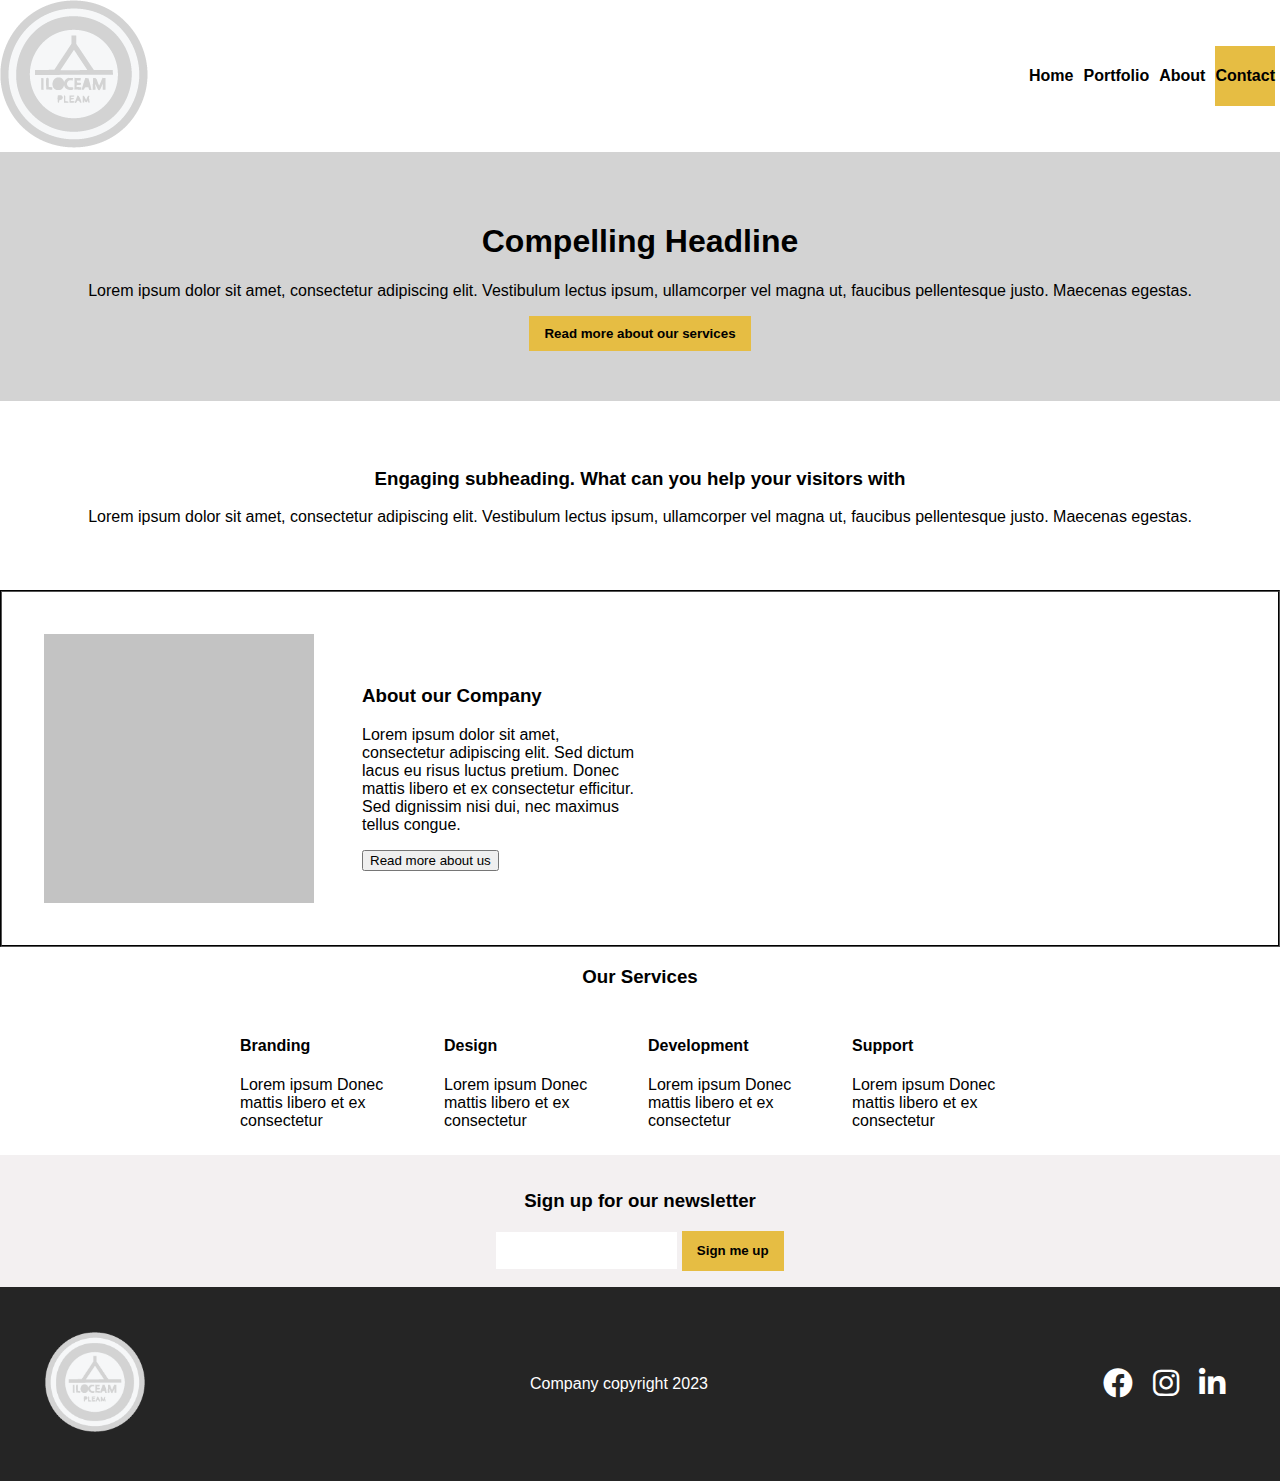
<file: index.html>
<!DOCTYPE html>
<html lang="en">

<head>
    <meta charset="UTF-8">
    <meta name="viewport" content="width=device-width, initial-scale=1.0">
    <link href="css/fonta/css/fontawesome.css" rel="stylesheet">
    <link href="css/fonta/css/brands.css" rel="stylesheet">
    <link href="css/fonta/css/solid.css" rel="stylesheet">
    <link rel="stylesheet" href="css/style.css">
    <title>Webutvikling-Eksamen</title>
</head>

<body>
    <header>
        <nav>
            <a href="index.html"><img src="img/logo1.png" alt="Logo"></a>
            <ol id="navtekst">
                <a href="index.html">
                <h4>Home</h4>
                </a>
                <a href="products.html">
                <h4>Portfolio</h4>
                </a>
                <a href="about.html">
                <h4>About</h4>
                </a>
                <a href="about.html#contact-tittel" id="contact">
                <h4>Contact</h4>
                </a>
            </ol>
        </nav>
    </header>

    <main>
        <section id="headline">
            <article id="compelling-headline">
                <h1>Compelling Headline</h1>
                <p>Lorem ipsum dolor sit amet, consectetur adipiscing elit. Vestibulum lectus ipsum, ullamcorper vel magna ut, faucibus pellentesque justo. Maecenas egestas.</p>
                <a href="#service-tittel">
                    <button id="services-knapp">Read more about our services</button>
                </a>
            </article>
        </section>
        <section id="subheading">
            <h3>Engaging subheading. What can you help your visitors with</h3>
            <p>Lorem ipsum dolor sit amet, consectetur adipiscing elit. Vestibulum lectus ipsum, ullamcorper vel magna ut, faucibus pellentesque justo. Maecenas egestas.</p>
        </section>
        <section id="company">
            <article id="our-company">
                <img src="img/company-placeholder.jpg" alt="Placeholder company" id="company-picture">
                <span id="tekstknapp">
                    <h3>About our Company</h3>
                    <p>Lorem ipsum dolor sit amet, consectetur adipiscing elit. Sed dictum lacus eu risus luctus pretium. Donec mattis libero et ex consectetur efficitur. Sed dignissim nisi dui, nec maximus tellus congue.</p>
                <a href="about.html">
                    <button>Read more about us</button>
                </a>
                </span>
            </article>
        </section>
        <h3 id="service-tittel">Our Services</h3>
        <section id="our-services">
            <span>
                <h4>Branding</h4>
                <p>Lorem ipsum Donec mattis libero et ex consectetur</p>
            </span>
            <span>
                <h4>Design</h4>
                <p>Lorem ipsum Donec mattis libero et ex consectetur</p>
            </span>
            <span>
                <h4>Development</h4>
                <p>Lorem ipsum Donec mattis libero et ex consectetur</p>
            </span>
            <span>
                <h4>Support</h4>
                <p>Lorem ipsum Donec mattis libero et ex consectetur</p>
            </span>
        </section>
        <section class="newsletter">
            <h3>Sign up for our newsletter</h3>
            <article>
                <form method="post">
                    <input type="email" name="email" placeholder="" id="email-felt">
                    <input type="submit" value="Sign me up" id="newsletter-knapp">
                </form>
            </article>
        </section>
    </main>
    <footer class="footer">
        <article>
            <a href="index.html"><img src="img/logo1.png" alt="Logo"></a>
            <a id="copyright">Company copyright 2023</a>
            <ul>
                <li><a href="https://www.facebook.com"><i class="fa-brands fa-facebook"></i></a></li>
                <li><a href="https://www.instagram.com"><i class="fa-brands fa-instagram"></i></a></li>
                <li><a href="https://www.linkedin.com/"><i class="fa-brands fa-linkedin-in"></i></a></li>
            </ul>
        </article>
    </footer>

    <script>

    </script>
</body>
</html>
</file>
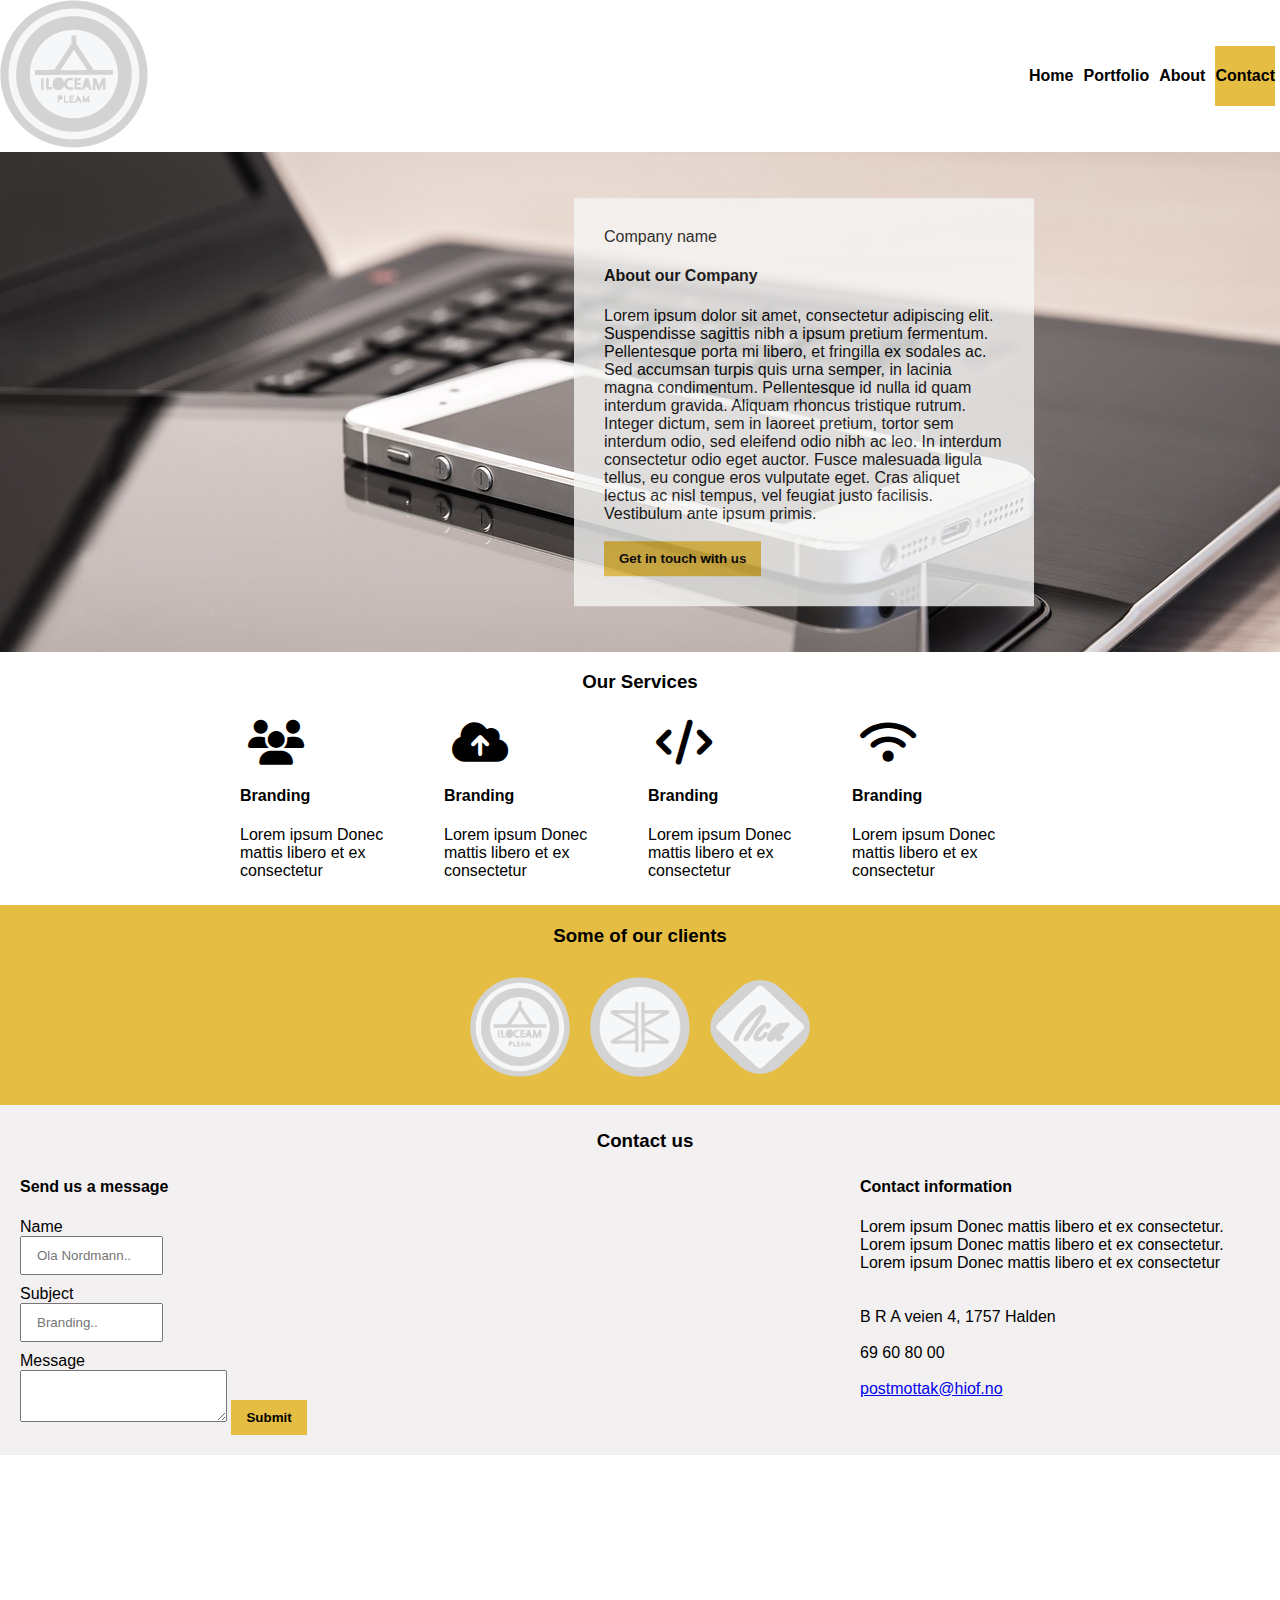
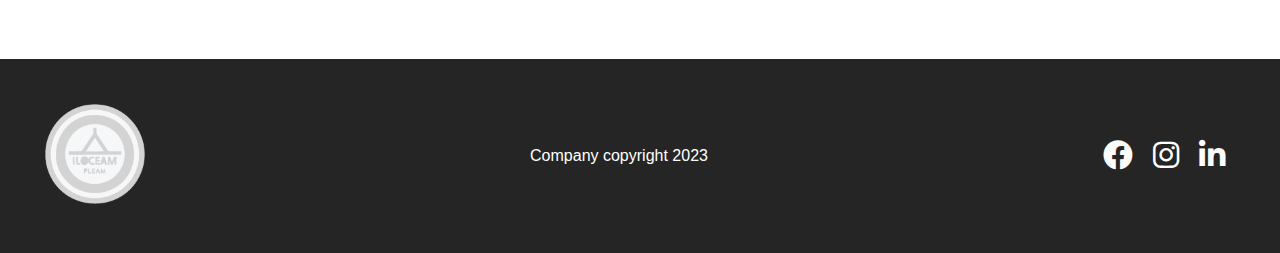
<file: about.html>
<!DOCTYPE html>
<html lang="en">

<head>
    <meta charset="UTF-8">
    <meta name="viewport" content="width=device-width, initial-scale=1.0">
    <link href="css/fonta/css/fontawesome.css" rel="stylesheet">
    <link href="css/fonta/css/brands.css" rel="stylesheet">
    <link href="css/fonta/css/solid.css" rel="stylesheet">
    <link rel="stylesheet" href="css/style.css">
    <title>Webutvikling-Eksamen</title>
</head>

<body>
    <header>
        <nav>
            <a href="index.html" id="logo"><img src="img/logo1.png" alt="Logo"></a>
            <ol id="navtekst">
                <a href="index.html">
                    <h4>Home</h4>
                </a>
                <a href="products.html">
                    <h4>Portfolio</h4>
                </a>
                <a href="about.html">
                    <h4>About</h4>
                </a>
                <a href="about.html" id="contact">
                    <h4>Contact</h4>
                </a>
            </ol>
        </nav>
    </header>

    <main>
        <section class="about">
            <article class="about-boks">
                <span>
                    <span>Company name</span>
                    <h4>About our Company</h4>
                    <span id="company-description">Lorem ipsum dolor sit amet, consectetur adipiscing elit. Suspendisse sagittis nibh a ipsum pretium fermentum. Pellentesque porta mi libero, et fringilla ex 
                        sodales ac. Sed accumsan turpis quis urna semper, in lacinia magna condimentum. Pellentesque id nulla id quam interdum gravida. Aliquam rhoncus tristique rutrum. 
                        Integer dictum, sem in laoreet pretium, tortor sem interdum odio, sed eleifend odio nibh ac leo. In interdum consectetur odio eget auctor. Fusce malesuada 
                        ligula tellus, eu congue eros vulputate eget. Cras aliquet lectus ac nisl tempus, vel feugiat justo facilisis. Vestibulum ante ipsum primis.</span>
                    <br><a href="#contact-tittel">
                        <button id="services-knapp">Get in touch with us</button>
                    </a></br>
                </span>
            </article>
        </section>
        <h3 id="about-service-tittel">Our Services</h3>
        <section class="about-our-services">
            <span>
                <i class="fa-solid fa-users"></i>
                <h4>Branding</h4>
                <p>Lorem ipsum Donec mattis libero et ex consectetur</p>
            </span>
            <span>
                <i class="fa-solid fa-cloud-arrow-up"></i>
                <h4>Branding</h4>
                <p>Lorem ipsum Donec mattis libero et ex consectetur</p>
            </span>
            <span>
                <i class="fa-solid fa-code"></i>
                <h4>Branding</h4>
                <p>Lorem ipsum Donec mattis libero et ex consectetur</p>
            </span>
            <span>
                <i class="fa-solid fa-wifi"></i>
                <h4>Branding</h4>
                <p>Lorem ipsum Donec mattis libero et ex consectetur</p>
            </span>
        </section>
        <section class="clients-logo">
            <h3 id="clients-tittel">Some of our clients</h3>
            <ul>
                <li><img src="img/logo1.png" alt="Client1"></li>
                <li><img src="img/logo2.png" alt="Client2"></li>
                <li><img src="img/logo3.png" alt="Client3"></li>
            </ul>
        </section>
        <section class="contact-skjema"> <!--Kode følger er basert på https://www.w3schools.com/howto/howto_css_contact_form.asp -->
            <h3 id="contact-tittel">Contact us</h3>
            <form>
                <h4>Send us a message</h4>
                <label for="fname">Name</label>
                <input type="text" id="fname" name="firstname" placeholder="Ola Nordmann..">

                <label for="subject">Subject</label>
                <input type="text" id="subject" name="subject" placeholder="Branding..">

                <label for="message">Message</label>
                <textarea id="message" name="message" style="width:fit-content"></textarea>

                <input type="submit" value="Submit" id="message-knapp">
            </form>
            <span>
                <h4>Contact information</h4>
                <p>Lorem ipsum Donec mattis libero et ex consectetur. Lorem ipsum Donec mattis libero et ex consectetur. Lorem ipsum Donec mattis libero et ex 
                    consectetur <br></br><br>B R A veien 4, 1757 Halden</br><br>69 60 80 00</br><br><a href="postmottak@hiof.no" id="skole-email">postmottak@hiof.no</a></br></p>
            </span>
        </section>
        <section class="gmap"> <!--Kode eksempel hentet fra https://www.youtube.com/watch?v=4U_AAGHzTok&ab_channel=GreatStack -->
            <iframe src="https://www.google.com/maps/embed?pb=!1m14!1m8!1m3!1d8189.205861135019!2d11.355045614819339!3d59.12735646992023!3m2!1i1024!2i768!4f13.1!3m3!1m2!1s0x464412f0d344246f%3A0x4e47f19c99b253b1!2zSMO4Z3Nrb2xlbiBpIMOYc3Rmb2xk!5e0!3m2!1sno!2sno!4v1701216428063!5m2!1sno!2sno" width="600" height="450" style="border:0;" allowfullscreen="" loading="lazy" referrerpolicy="no-referrer-when-downgrade"></iframe>
        </section>
    </main>
    
    <footer class="footer">
        <article>
            <a href="index.html"><img src="img/logo1.png" alt="Logo"></a>
            <a id="copyright">Company copyright 2023</a>
            <ul>
                <li><a href="https://www.facebook.com"><i class="fa-brands fa-facebook"></i></a></li>
                <li><a href="https://www.instagram.com"><i class="fa-brands fa-instagram"></i></a></li>
                <li><a href="https://www.linkedin.com/"><i class="fa-brands fa-linkedin-in"></i></a></li>
            </ul>
        </article>
    </footer>

    <script>

    </script>
</body>
</html>
</file>
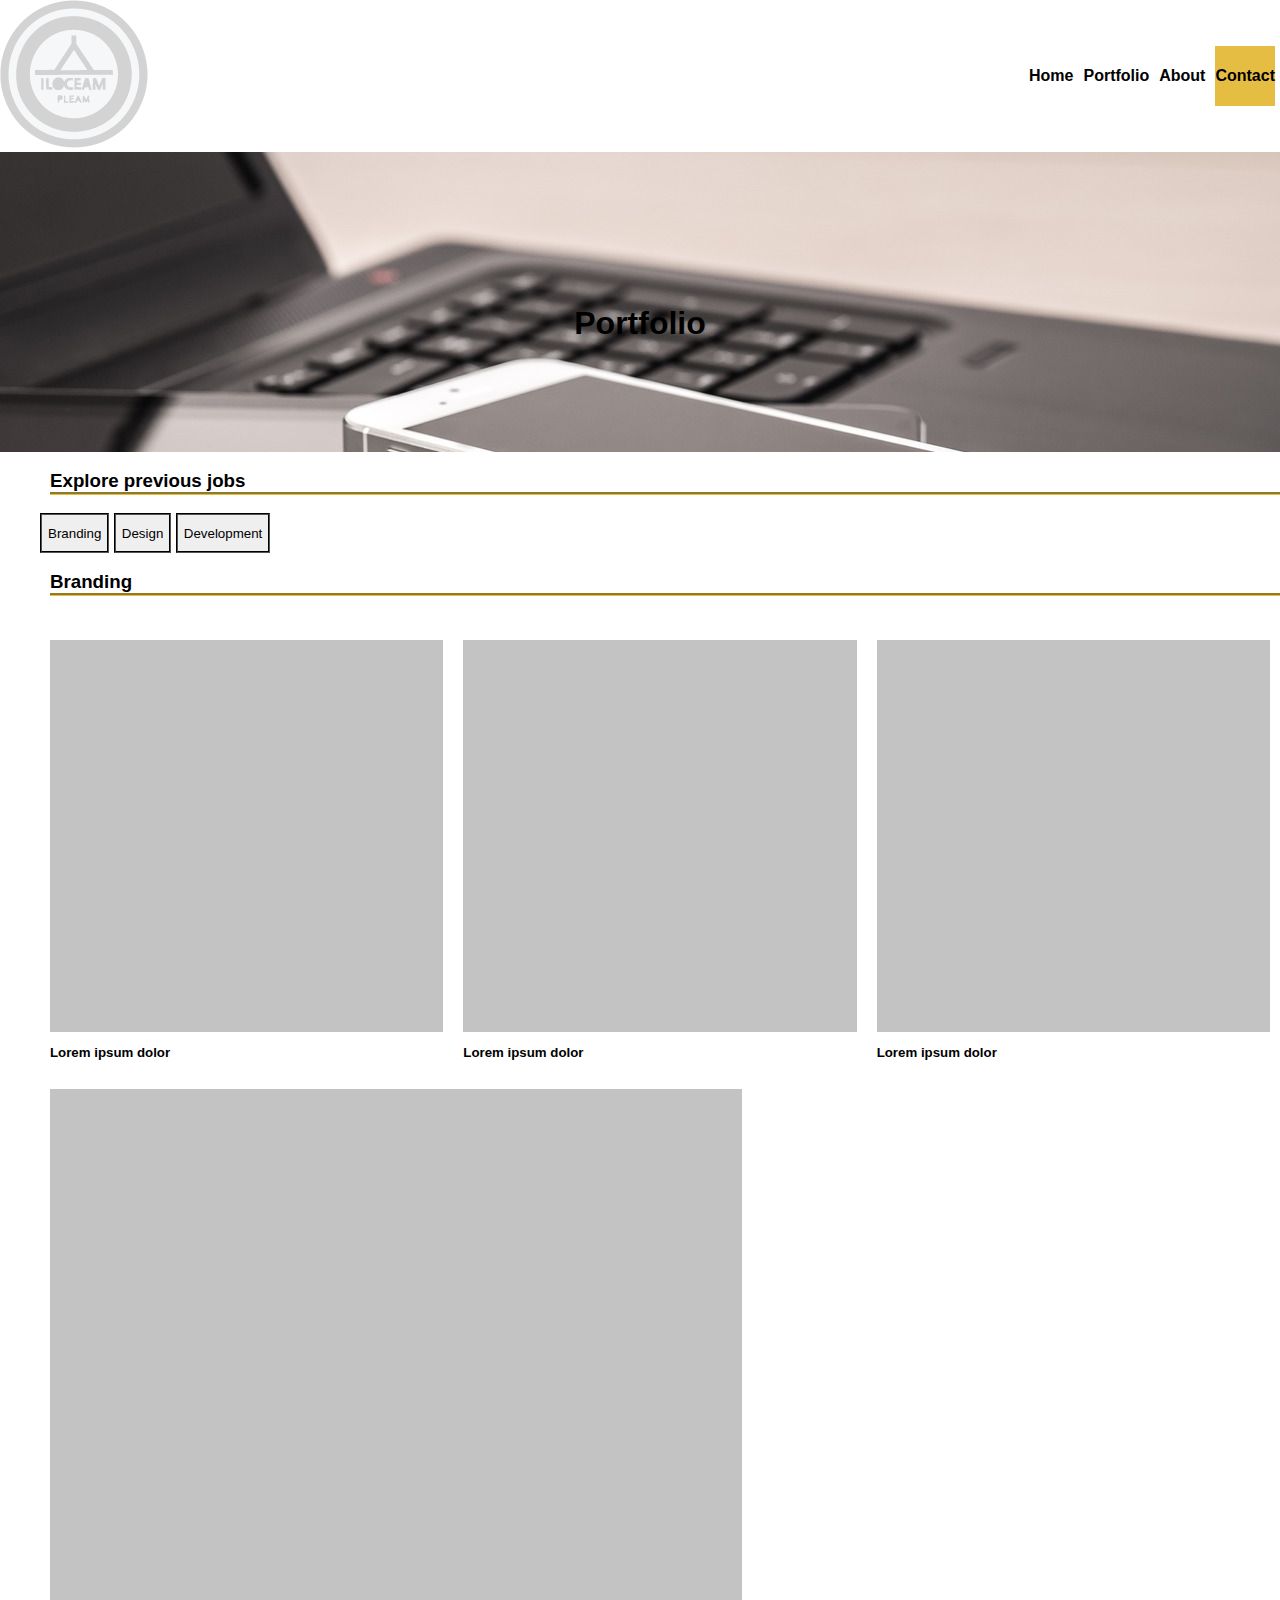
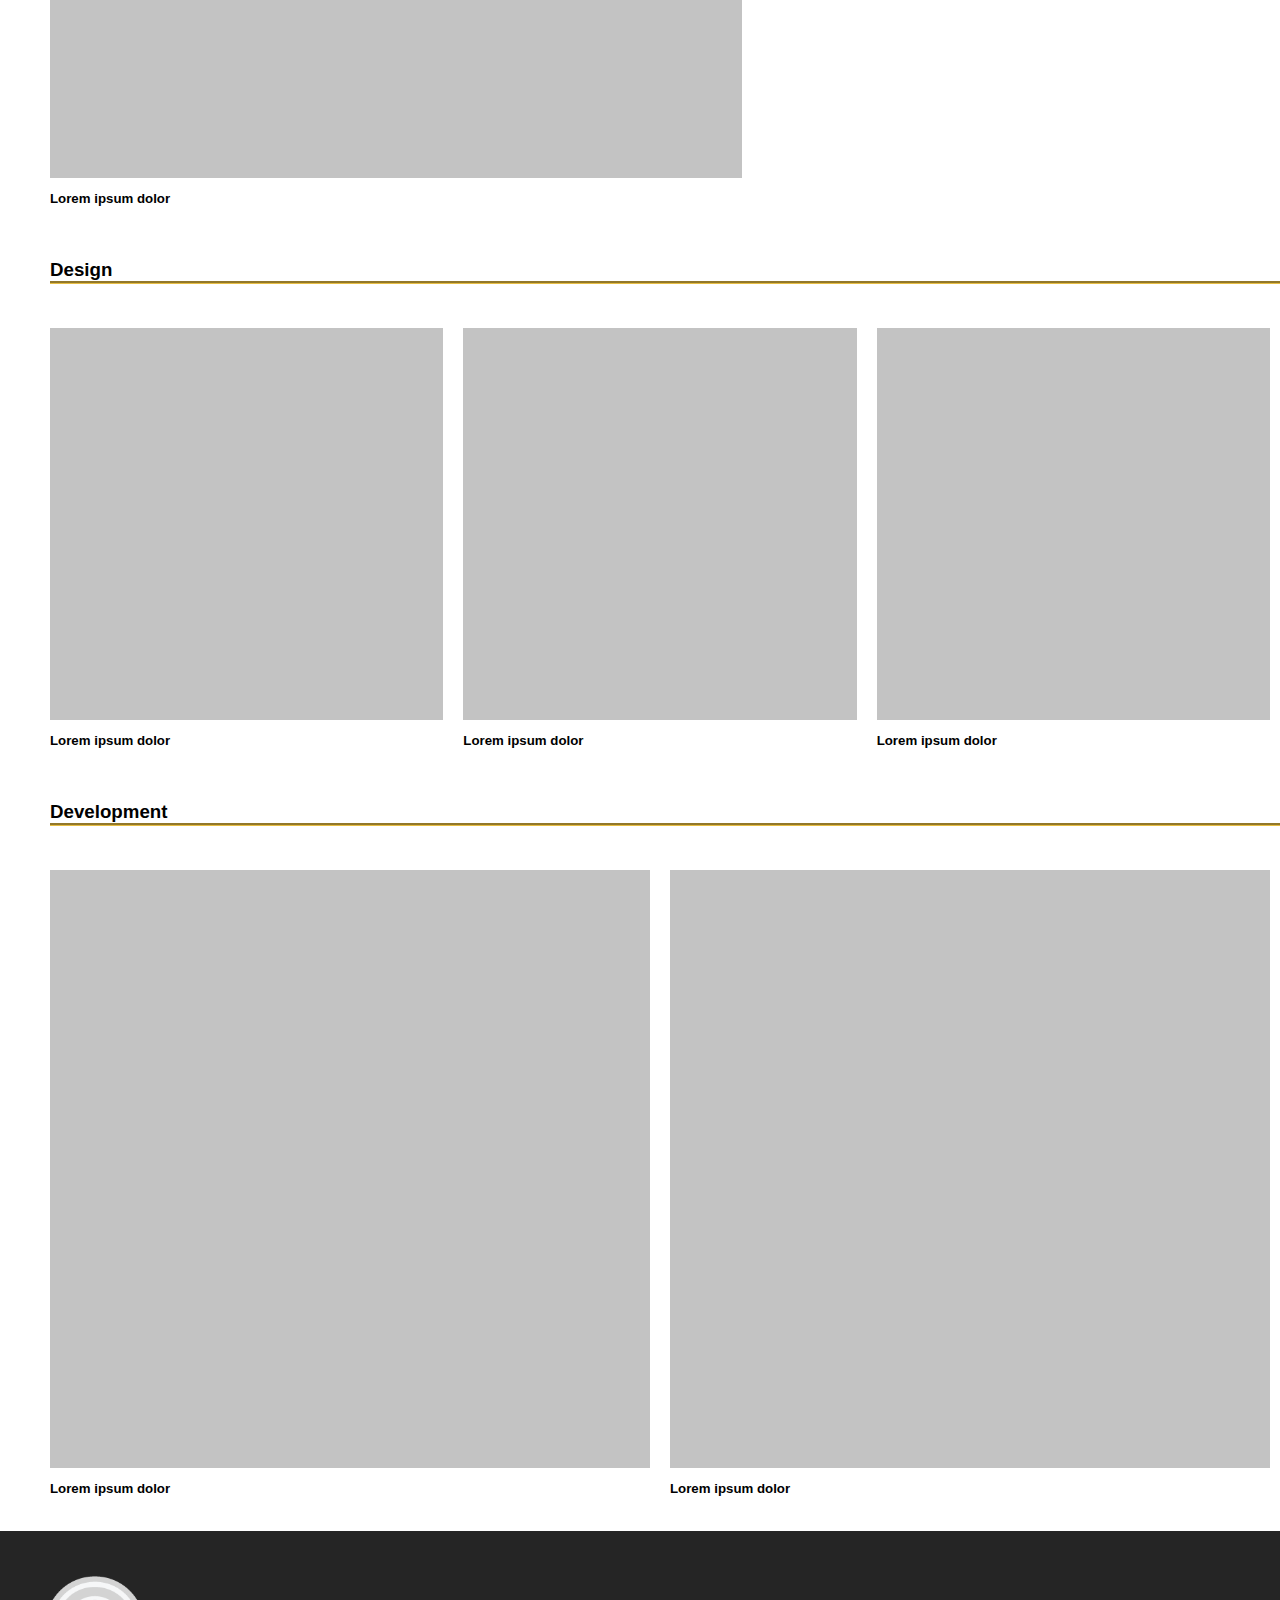
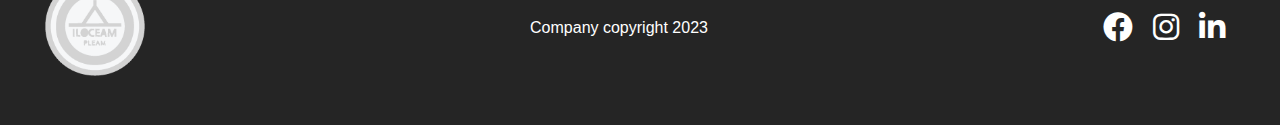
<file: products.html>
<!DOCTYPE html>
<html lang="en">

<head>
    <meta charset="UTF-8">
    <meta name="viewport" content="width=device-width, initial-scale=1.0">
    <link href="css/fonta/css/fontawesome.css" rel="stylesheet">
    <link href="css/fonta/css/brands.css" rel="stylesheet">
    <link href="css/fonta/css/solid.css" rel="stylesheet">
    <link rel="stylesheet" href="css/style.css">
    <title>Webutvikling-Eksamen</title>
</head>

<body>
    <header>
        <nav>
            <a href="index.html" id="logo"><img src="img/logo1.png" alt="Logo"></a>
            <ol id="navtekst">
                <a href="index.html">
                    <h4>Home</h4>
                </a>
                <a href="products.html">
                    <h4>Portfolio</h4>
                </a>
                <a href="about.html">
                    <h4>About</h4>
                </a>
                <a href="about.html#contact-tittel" id="contact">
                    <h4>Contact</h4>
                </a>
            </ol>
        </nav>
    </header>

    <main>
        <section class="portfolio">
            <h1>Portfolio</h1>
        </section>
        <section class="explore">
            <h3>Explore previous jobs</h3>
        </section>
        <section class="snarveier">
            <ol>
                <li>
                    <a href="#branding-tittel">
                    <button id="snarvei-knapp">Branding</button>
                    </a>
                </li>
                <li>
                    <a href="#design-tittel">
                    <button id="snarvei-knapp">Design</button>
                    </a>
                </li>
                <li>
                    <a href="#development-tittel">
                    <button id="snarvei-knapp">Development</button>
                    </a>
                </li>
            </ol>
        </section>
        <h3 id="branding-tittel">Branding</h3>
        <section class="branding">
            <ul>
                <li><img src="img/company-placeholder.jpg">
                    <h5>Lorem ipsum dolor</h5></li>
                <li><img src="img/company-placeholder.jpg">
                    <h5>Lorem ipsum dolor</h5></li>
                <li><img src="img/company-placeholder.jpg">
                    <h5>Lorem ipsum dolor</h5></li>
                <li><img src="img/company-placeholder.jpg">
                    <h5>Lorem ipsum dolor</h5></li>
            </ul>
        </section>
        <h3 id="design-tittel">Design</h3>
        <section class="design">
            <ul>
                <li><img src="img/company-placeholder.jpg">
                    <h5>Lorem ipsum dolor</h5></li>
                <li><img src="img/company-placeholder.jpg">
                    <h5>Lorem ipsum dolor</h5></li>
                <li><img src="img/company-placeholder.jpg">
                    <h5>Lorem ipsum dolor</h5></li>
            </ul>
        </section>
        <h3 id="development-tittel">Development</h3>
        <section class="development">
            <ul>
                <li><img src="img/company-placeholder.jpg">
                    <h5>Lorem ipsum dolor</h5></li>
                <li><img src="img/company-placeholder.jpg">
                    <h5>Lorem ipsum dolor</h5></li>
            </ul>
        </section>
    </main>
    
    <footer class="footer">
        <article>
            <a href="index.html"><img src="img/logo1.png" alt="Logo"></a>
            <a id="copyright">Company copyright 2023</a>
            <ul>
                <li><a href="https://www.facebook.com"><i class="fa-brands fa-facebook"></i></a></li>
                <li><a href="https://www.instagram.com"><i class="fa-brands fa-instagram"></i></a></li>
                <li><a href="https://www.linkedin.com/"><i class="fa-brands fa-linkedin-in"></i></a></li>
            </ul>
        </article>
    </footer>

    <script>

    </script>
</body>
</html>
</file>
<file: css/style.css>
body {
    font-family: Arial, Helvetica, sans-serif;
    margin: 0;
    max-width: 1600px;
}

header {
    display: flex;
    justify-content: space-between;
    align-items: center;
}

nav {
    width: 100%;
    display: flex;
    align-items: center;
}

#navtekst {
    list-style: none;
    display: flex;
    margin: 0;
    padding: 0;
    margin-left: auto;
}

#navtekst a {
    text-decoration: none;
    color: black;
    margin: 5px;
}

#contact {
    padding: 0;
    background-color: #e6bd43;
}

#headline {
    width: auto;
    height: auto;
    padding: 50px;
    border: 5px;
    margin: 0px;
    background-color: lightgrey;
}

#compelling-headline {
    text-align: center;
}

#compelling-headline h1 {
    font-size: xx-large;
}

#services-knapp {
    display: inline-block;
    width: fit-content;
    padding: 10px 15px;
    background-color: #e6bd43;
    font-weight: 700;
    border-style: none;
}

#subheading {
    text-align: center;
    padding: 3rem;
}

#company {
    width: auto;
    height: auto;
    padding: 10px;
    border: 2px;
    border-style: groove;
    border-color: black;
    margin: auto;

}

#our-company {
    display: grid;
    padding: 2rem;
    grid-template-columns: min-content 1fr;
    gap: 3rem;
    align-items: center;
    max-width: 600px;
}

#company-picture {
    max-width: 400px;
    max-height: 400px;
}

#service-tittel {
    text-align: center;
}

#our-services {
    display: grid;
    grid-template-columns: 1fr 1fr 1fr 1fr;
    padding: 1vh;
    gap: 1rem;
    align-items: center;
    max-width: 800px;
    margin: auto;
}

.newsletter {
    width: auto;
    height: 100px;
    padding: 1rem;
    background-color: #f3f0f1;
    text-align: center;
}

#newsletter-knapp {
    width: auto;
    height: 40px;
    background-color: #e6bd43;
    border-style: none;
}

#email-felt {
    width: auto;
    height: 35px;
    background-color: #fff;
    border-style: none;
}

.about {
    position: relative;
    width: 100%;
    height: 500px;
    background-image: url(../img/pixabay.comphotostechnology-devices-electronics-6801334.jpg);
    background-repeat: no-repeat;
    background-size: cover;
}

.about-boks {
    position: absolute;
    top: 50%;
    left: 70%;
    transform: translate(-70%,-50%);
    background-color: #f5f5f4;
    padding: 30px;
    max-width: 400px;
    width: 80%;
    opacity: 0.8;
}

#company-description {
    display: block;
    max-width: 500px;
}

.about-our-services { /* MÅ FIKSE RESPONSIVITET */
    display: grid;
    grid-template-columns: 1fr 1fr 1fr 1fr;
    padding: 1vh;
    gap: 1rem;
    align-items: center;
    max-width: 800px;
    margin: auto;
}

.about-our-services i {
    margin: 0 0 0 8px;
    font-size: 45px;
}

#about-service-tittel {
    text-align: center;
}

.clients-logo {
    width: 100%;
    height: 200px;
    background-color: #e6bd43;
    text-align: center;
}

.clients-logo ul {
    max-width: 100%;
    max-height: 100%;
    display: flex;
    justify-content: center;
    align-items: center;
    list-style: none;
    margin: 0;
    padding: 0;
    
}

.clients-logo ul img {
    max-width: 100px;
    max-height: 100px;
}

.clients-logo ul li {
    margin: 10px;
}

#clients-tittel {
    padding: 20px;
    margin: 0;
}

/* CSS stil basert på https://www.w3schools.com/howto/howto_css_contact_form.asp */
input[type=text], textarea {
    width: 50%;
    padding: 10px 15px;
    box-sizing: border-box;
    resize: vertical;
}

input[type=submit] {
    padding: 10px 15px;
    background-color: #e6bd43;
    font-weight: 700;
    border-style: none;
}

.contact-skjema {
    display: flex;
    justify-content: space-between;
    background-color: #f3f0f1;
    padding: 20px;
    flex-wrap: wrap;
    text-align: center;
}

.contact-skjema form {
    max-width: 600px;
    text-align: left;
}

.contact-skjema form label {
    display: block;
    margin-top: 10px;
}

.contact-skjema span {
    max-width: 400px;
    text-align: left;
}

#contact-tittel {
    flex: 1 0 100%;
    text-align: center;
    margin: 5px;
}

.gmap iframe {
    width: 100%;
    height: 200px;
}

.branding {
    display: flex;
    justify-content: space-between;
}

.branding ul {
    display: flex;
    flex-wrap: wrap;
    list-style: none;
    width: 100%;
}

.branding li {
    flex-grow: 1;
    box-sizing: border-box;
    padding: 10px;
    width: 33%;
}

.branding img {
    width: 100%;
    max-width: 692px;
    max-height: 692px;
}

.branding h5 {
    margin: 1vh 0;
}

#branding-tittel {
    margin: 18px 0 18px 50px;
    border-bottom-style: groove;
    border-color: #e6bd43;
}

.design {
    display: flex;
    justify-content: space-between;
}

.design ul {
    display: flex;
    flex-wrap: wrap;
    list-style: none;
    width: 100%;
}

.design li {
    flex-grow: 1;
    box-sizing: border-box;
    padding: 10px;
    width: 33%;
}

.design img {
    width: 100%;
    max-width: 692px;
    max-height: 692px;
}

.design h5 {
    margin: 1vh 0;
}

#design-tittel {
    margin: 18px 0 18px 50px;
    border-bottom-style: groove;
    border-color: #e6bd43;
}

.development {
    display: flex;
    justify-content: space-between;
}

.development ul {
    display: flex;
    flex-wrap: wrap;
    list-style: none;
    width: 100%;
}

.development li {
    flex-grow: 1;
    box-sizing: border-box;
    padding: 10px;
    width: 33%;
}

.development img {
    width: 100%;
    max-width: 692px;
    max-height: 692px;
}

.development h5 {
    margin: 1vh 0;
}

#development-tittel {
    margin: 18px 0 18px 50px;
    border-bottom-style: groove;
    border-color: #e6bd43;
}

.portfolio {
    position: relative;
    width: 100%;
    height: 300px;
    background-image: url(../img/pixabay.comphotostechnology-devices-electronics-6801334.jpg);
    background-repeat: no-repeat;
    background-size: cover;
}

.portfolio h1 {
    position: absolute;
    top: 50%;
    left: 50%;
    transform: translate(-50%, -50%);
    text-align: center;
    color: black;
}

.explore h3 {
    margin: 18px 0 18px 50px;
    border-bottom-style: groove;
    border-color: #e6bd43;
}

.snarveier li {
    display: inline-block;
    list-style: none;
}

#snarvei-knapp {
    width: auto;
    height: 40px;
    border-style: groove;
}

.footer {
    background-color: #252525;
    color: #fff;
    text-align: center;
    padding: 5vh;
}

.footer article {
    display: flex;
    justify-content: space-between;
    align-items: center;
}

.footer img {
    max-width: 100px;
}

.footer ul {
    list-style: none;
    padding: 0;
    margin: 0;
    display: flex;
}

#copyright {
    text-align: center;
}

.footer a {
    color: #fff;
    text-decoration: none;
}

/*.footer a.somelenke {
    display: inline-block;
    padding: 5px;
}*/

.footer article ul li {
    color: #fff;
    font-size: 30px;
    padding: 10px;
}
</file>
<file: css/fonta/css/brands.css>
/*!
 * Font Awesome Free 6.4.2 by @fontawesome - https://fontawesome.com
 * License - https://fontawesome.com/license/free (Icons: CC BY 4.0, Fonts: SIL OFL 1.1, Code: MIT License)
 * Copyright 2023 Fonticons, Inc.
 */
:root, :host {
  --fa-style-family-brands: 'Font Awesome 6 Brands';
  --fa-font-brands: normal 400 1em/1 'Font Awesome 6 Brands'; }

@font-face {
  font-family: 'Font Awesome 6 Brands';
  font-style: normal;
  font-weight: 400;
  font-display: block;
  src: url("../webfonts/fa-brands-400.woff2") format("woff2"), url("../webfonts/fa-brands-400.ttf") format("truetype"); }

.fab,
.fa-brands {
  font-weight: 400; }

.fa-monero:before {
  content: "\f3d0"; }

.fa-hooli:before {
  content: "\f427"; }

.fa-yelp:before {
  content: "\f1e9"; }

.fa-cc-visa:before {
  content: "\f1f0"; }

.fa-lastfm:before {
  content: "\f202"; }

.fa-shopware:before {
  content: "\f5b5"; }

.fa-creative-commons-nc:before {
  content: "\f4e8"; }

.fa-aws:before {
  content: "\f375"; }

.fa-redhat:before {
  content: "\f7bc"; }

.fa-yoast:before {
  content: "\f2b1"; }

.fa-cloudflare:before {
  content: "\e07d"; }

.fa-ups:before {
  content: "\f7e0"; }

.fa-wpexplorer:before {
  content: "\f2de"; }

.fa-dyalog:before {
  content: "\f399"; }

.fa-bity:before {
  content: "\f37a"; }

.fa-stackpath:before {
  content: "\f842"; }

.fa-buysellads:before {
  content: "\f20d"; }

.fa-first-order:before {
  content: "\f2b0"; }

.fa-modx:before {
  content: "\f285"; }

.fa-guilded:before {
  content: "\e07e"; }

.fa-vnv:before {
  content: "\f40b"; }

.fa-square-js:before {
  content: "\f3b9"; }

.fa-js-square:before {
  content: "\f3b9"; }

.fa-microsoft:before {
  content: "\f3ca"; }

.fa-qq:before {
  content: "\f1d6"; }

.fa-orcid:before {
  content: "\f8d2"; }

.fa-java:before {
  content: "\f4e4"; }

.fa-invision:before {
  content: "\f7b0"; }

.fa-creative-commons-pd-alt:before {
  content: "\f4ed"; }

.fa-centercode:before {
  content: "\f380"; }

.fa-glide-g:before {
  content: "\f2a6"; }

.fa-drupal:before {
  content: "\f1a9"; }

.fa-hire-a-helper:before {
  content: "\f3b0"; }

.fa-creative-commons-by:before {
  content: "\f4e7"; }

.fa-unity:before {
  content: "\e049"; }

.fa-whmcs:before {
  content: "\f40d"; }

.fa-rocketchat:before {
  content: "\f3e8"; }

.fa-vk:before {
  content: "\f189"; }

.fa-untappd:before {
  content: "\f405"; }

.fa-mailchimp:before {
  content: "\f59e"; }

.fa-css3-alt:before {
  content: "\f38b"; }

.fa-square-reddit:before {
  content: "\f1a2"; }

.fa-reddit-square:before {
  content: "\f1a2"; }

.fa-vimeo-v:before {
  content: "\f27d"; }

.fa-contao:before {
  content: "\f26d"; }

.fa-square-font-awesome:before {
  content: "\e5ad"; }

.fa-deskpro:before {
  content: "\f38f"; }

.fa-sistrix:before {
  content: "\f3ee"; }

.fa-square-instagram:before {
  content: "\e055"; }

.fa-instagram-square:before {
  content: "\e055"; }

.fa-battle-net:before {
  content: "\f835"; }

.fa-the-red-yeti:before {
  content: "\f69d"; }

.fa-square-hacker-news:before {
  content: "\f3af"; }

.fa-hacker-news-square:before {
  content: "\f3af"; }

.fa-edge:before {
  content: "\f282"; }

.fa-threads:before {
  content: "\e618"; }

.fa-napster:before {
  content: "\f3d2"; }

.fa-square-snapchat:before {
  content: "\f2ad"; }

.fa-snapchat-square:before {
  content: "\f2ad"; }

.fa-google-plus-g:before {
  content: "\f0d5"; }

.fa-artstation:before {
  content: "\f77a"; }

.fa-markdown:before {
  content: "\f60f"; }

.fa-sourcetree:before {
  content: "\f7d3"; }

.fa-google-plus:before {
  content: "\f2b3"; }

.fa-diaspora:before {
  content: "\f791"; }

.fa-foursquare:before {
  content: "\f180"; }

.fa-stack-overflow:before {
  content: "\f16c"; }

.fa-github-alt:before {
  content: "\f113"; }

.fa-phoenix-squadron:before {
  content: "\f511"; }

.fa-pagelines:before {
  content: "\f18c"; }

.fa-algolia:before {
  content: "\f36c"; }

.fa-red-river:before {
  content: "\f3e3"; }

.fa-creative-commons-sa:before {
  content: "\f4ef"; }

.fa-safari:before {
  content: "\f267"; }

.fa-google:before {
  content: "\f1a0"; }

.fa-square-font-awesome-stroke:before {
  content: "\f35c"; }

.fa-font-awesome-alt:before {
  content: "\f35c"; }

.fa-atlassian:before {
  content: "\f77b"; }

.fa-linkedin-in:before {
  content: "\f0e1"; }

.fa-digital-ocean:before {
  content: "\f391"; }

.fa-nimblr:before {
  content: "\f5a8"; }

.fa-chromecast:before {
  content: "\f838"; }

.fa-evernote:before {
  content: "\f839"; }

.fa-hacker-news:before {
  content: "\f1d4"; }

.fa-creative-commons-sampling:before {
  content: "\f4f0"; }

.fa-adversal:before {
  content: "\f36a"; }

.fa-creative-commons:before {
  content: "\f25e"; }

.fa-watchman-monitoring:before {
  content: "\e087"; }

.fa-fonticons:before {
  content: "\f280"; }

.fa-weixin:before {
  content: "\f1d7"; }

.fa-shirtsinbulk:before {
  content: "\f214"; }

.fa-codepen:before {
  content: "\f1cb"; }

.fa-git-alt:before {
  content: "\f841"; }

.fa-lyft:before {
  content: "\f3c3"; }

.fa-rev:before {
  content: "\f5b2"; }

.fa-windows:before {
  content: "\f17a"; }

.fa-wizards-of-the-coast:before {
  content: "\f730"; }

.fa-square-viadeo:before {
  content: "\f2aa"; }

.fa-viadeo-square:before {
  content: "\f2aa"; }

.fa-meetup:before {
  content: "\f2e0"; }

.fa-centos:before {
  content: "\f789"; }

.fa-adn:before {
  content: "\f170"; }

.fa-cloudsmith:before {
  content: "\f384"; }

.fa-pied-piper-alt:before {
  content: "\f1a8"; }

.fa-square-dribbble:before {
  content: "\f397"; }

.fa-dribbble-square:before {
  content: "\f397"; }

.fa-codiepie:before {
  content: "\f284"; }

.fa-node:before {
  content: "\f419"; }

.fa-mix:before {
  content: "\f3cb"; }

.fa-steam:before {
  content: "\f1b6"; }

.fa-cc-apple-pay:before {
  content: "\f416"; }

.fa-scribd:before {
  content: "\f28a"; }

.fa-debian:before {
  content: "\e60b"; }

.fa-openid:before {
  content: "\f19b"; }

.fa-instalod:before {
  content: "\e081"; }

.fa-expeditedssl:before {
  content: "\f23e"; }

.fa-sellcast:before {
  content: "\f2da"; }

.fa-square-twitter:before {
  content: "\f081"; }

.fa-twitter-square:before {
  content: "\f081"; }

.fa-r-project:before {
  content: "\f4f7"; }

.fa-delicious:before {
  content: "\f1a5"; }

.fa-freebsd:before {
  content: "\f3a4"; }

.fa-vuejs:before {
  content: "\f41f"; }

.fa-accusoft:before {
  content: "\f369"; }

.fa-ioxhost:before {
  content: "\f208"; }

.fa-fonticons-fi:before {
  content: "\f3a2"; }

.fa-app-store:before {
  content: "\f36f"; }

.fa-cc-mastercard:before {
  content: "\f1f1"; }

.fa-itunes-note:before {
  content: "\f3b5"; }

.fa-golang:before {
  content: "\e40f"; }

.fa-kickstarter:before {
  content: "\f3bb"; }

.fa-grav:before {
  content: "\f2d6"; }

.fa-weibo:before {
  content: "\f18a"; }

.fa-uncharted:before {
  content: "\e084"; }

.fa-firstdraft:before {
  content: "\f3a1"; }

.fa-square-youtube:before {
  content: "\f431"; }

.fa-youtube-square:before {
  content: "\f431"; }

.fa-wikipedia-w:before {
  content: "\f266"; }

.fa-wpressr:before {
  content: "\f3e4"; }

.fa-rendact:before {
  content: "\f3e4"; }

.fa-angellist:before {
  content: "\f209"; }

.fa-galactic-republic:before {
  content: "\f50c"; }

.fa-nfc-directional:before {
  content: "\e530"; }

.fa-skype:before {
  content: "\f17e"; }

.fa-joget:before {
  content: "\f3b7"; }

.fa-fedora:before {
  content: "\f798"; }

.fa-stripe-s:before {
  content: "\f42a"; }

.fa-meta:before {
  content: "\e49b"; }

.fa-laravel:before {
  content: "\f3bd"; }

.fa-hotjar:before {
  content: "\f3b1"; }

.fa-bluetooth-b:before {
  content: "\f294"; }

.fa-sticker-mule:before {
  content: "\f3f7"; }

.fa-creative-commons-zero:before {
  content: "\f4f3"; }

.fa-hips:before {
  content: "\f452"; }

.fa-behance:before {
  content: "\f1b4"; }

.fa-reddit:before {
  content: "\f1a1"; }

.fa-discord:before {
  content: "\f392"; }

.fa-chrome:before {
  content: "\f268"; }

.fa-app-store-ios:before {
  content: "\f370"; }

.fa-cc-discover:before {
  content: "\f1f2"; }

.fa-wpbeginner:before {
  content: "\f297"; }

.fa-confluence:before {
  content: "\f78d"; }

.fa-mdb:before {
  content: "\f8ca"; }

.fa-dochub:before {
  content: "\f394"; }

.fa-accessible-icon:before {
  content: "\f368"; }

.fa-ebay:before {
  content: "\f4f4"; }

.fa-amazon:before {
  content: "\f270"; }

.fa-unsplash:before {
  content: "\e07c"; }

.fa-yarn:before {
  content: "\f7e3"; }

.fa-square-steam:before {
  content: "\f1b7"; }

.fa-steam-square:before {
  content: "\f1b7"; }

.fa-500px:before {
  content: "\f26e"; }

.fa-square-vimeo:before {
  content: "\f194"; }

.fa-vimeo-square:before {
  content: "\f194"; }

.fa-asymmetrik:before {
  content: "\f372"; }

.fa-font-awesome:before {
  content: "\f2b4"; }

.fa-font-awesome-flag:before {
  content: "\f2b4"; }

.fa-font-awesome-logo-full:before {
  content: "\f2b4"; }

.fa-gratipay:before {
  content: "\f184"; }

.fa-apple:before {
  content: "\f179"; }

.fa-hive:before {
  content: "\e07f"; }

.fa-gitkraken:before {
  content: "\f3a6"; }

.fa-keybase:before {
  content: "\f4f5"; }

.fa-apple-pay:before {
  content: "\f415"; }

.fa-padlet:before {
  content: "\e4a0"; }

.fa-amazon-pay:before {
  content: "\f42c"; }

.fa-square-github:before {
  content: "\f092"; }

.fa-github-square:before {
  content: "\f092"; }

.fa-stumbleupon:before {
  content: "\f1a4"; }

.fa-fedex:before {
  content: "\f797"; }

.fa-phoenix-framework:before {
  content: "\f3dc"; }

.fa-shopify:before {
  content: "\e057"; }

.fa-neos:before {
  content: "\f612"; }

.fa-square-threads:before {
  content: "\e619"; }

.fa-hackerrank:before {
  content: "\f5f7"; }

.fa-researchgate:before {
  content: "\f4f8"; }

.fa-swift:before {
  content: "\f8e1"; }

.fa-angular:before {
  content: "\f420"; }

.fa-speakap:before {
  content: "\f3f3"; }

.fa-angrycreative:before {
  content: "\f36e"; }

.fa-y-combinator:before {
  content: "\f23b"; }

.fa-empire:before {
  content: "\f1d1"; }

.fa-envira:before {
  content: "\f299"; }

.fa-square-gitlab:before {
  content: "\e5ae"; }

.fa-gitlab-square:before {
  content: "\e5ae"; }

.fa-studiovinari:before {
  content: "\f3f8"; }

.fa-pied-piper:before {
  content: "\f2ae"; }

.fa-wordpress:before {
  content: "\f19a"; }

.fa-product-hunt:before {
  content: "\f288"; }

.fa-firefox:before {
  content: "\f269"; }

.fa-linode:before {
  content: "\f2b8"; }

.fa-goodreads:before {
  content: "\f3a8"; }

.fa-square-odnoklassniki:before {
  content: "\f264"; }

.fa-odnoklassniki-square:before {
  content: "\f264"; }

.fa-jsfiddle:before {
  content: "\f1cc"; }

.fa-sith:before {
  content: "\f512"; }

.fa-themeisle:before {
  content: "\f2b2"; }

.fa-page4:before {
  content: "\f3d7"; }

.fa-hashnode:before {
  content: "\e499"; }

.fa-react:before {
  content: "\f41b"; }

.fa-cc-paypal:before {
  content: "\f1f4"; }

.fa-squarespace:before {
  content: "\f5be"; }

.fa-cc-stripe:before {
  content: "\f1f5"; }

.fa-creative-commons-share:before {
  content: "\f4f2"; }

.fa-bitcoin:before {
  content: "\f379"; }

.fa-keycdn:before {
  content: "\f3ba"; }

.fa-opera:before {
  content: "\f26a"; }

.fa-itch-io:before {
  content: "\f83a"; }

.fa-umbraco:before {
  content: "\f8e8"; }

.fa-galactic-senate:before {
  content: "\f50d"; }

.fa-ubuntu:before {
  content: "\f7df"; }

.fa-draft2digital:before {
  content: "\f396"; }

.fa-stripe:before {
  content: "\f429"; }

.fa-houzz:before {
  content: "\f27c"; }

.fa-gg:before {
  content: "\f260"; }

.fa-dhl:before {
  content: "\f790"; }

.fa-square-pinterest:before {
  content: "\f0d3"; }

.fa-pinterest-square:before {
  content: "\f0d3"; }

.fa-xing:before {
  content: "\f168"; }

.fa-blackberry:before {
  content: "\f37b"; }

.fa-creative-commons-pd:before {
  content: "\f4ec"; }

.fa-playstation:before {
  content: "\f3df"; }

.fa-quinscape:before {
  content: "\f459"; }

.fa-less:before {
  content: "\f41d"; }

.fa-blogger-b:before {
  content: "\f37d"; }

.fa-opencart:before {
  content: "\f23d"; }

.fa-vine:before {
  content: "\f1ca"; }

.fa-paypal:before {
  content: "\f1ed"; }

.fa-gitlab:before {
  content: "\f296"; }

.fa-typo3:before {
  content: "\f42b"; }

.fa-reddit-alien:before {
  content: "\f281"; }

.fa-yahoo:before {
  content: "\f19e"; }

.fa-dailymotion:before {
  content: "\e052"; }

.fa-affiliatetheme:before {
  content: "\f36b"; }

.fa-pied-piper-pp:before {
  content: "\f1a7"; }

.fa-bootstrap:before {
  content: "\f836"; }

.fa-odnoklassniki:before {
  content: "\f263"; }

.fa-nfc-symbol:before {
  content: "\e531"; }

.fa-ethereum:before {
  content: "\f42e"; }

.fa-speaker-deck:before {
  content: "\f83c"; }

.fa-creative-commons-nc-eu:before {
  content: "\f4e9"; }

.fa-patreon:before {
  content: "\f3d9"; }

.fa-avianex:before {
  content: "\f374"; }

.fa-ello:before {
  content: "\f5f1"; }

.fa-gofore:before {
  content: "\f3a7"; }

.fa-bimobject:before {
  content: "\f378"; }

.fa-facebook-f:before {
  content: "\f39e"; }

.fa-square-google-plus:before {
  content: "\f0d4"; }

.fa-google-plus-square:before {
  content: "\f0d4"; }

.fa-mandalorian:before {
  content: "\f50f"; }

.fa-first-order-alt:before {
  content: "\f50a"; }

.fa-osi:before {
  content: "\f41a"; }

.fa-google-wallet:before {
  content: "\f1ee"; }

.fa-d-and-d-beyond:before {
  content: "\f6ca"; }

.fa-periscope:before {
  content: "\f3da"; }

.fa-fulcrum:before {
  content: "\f50b"; }

.fa-cloudscale:before {
  content: "\f383"; }

.fa-forumbee:before {
  content: "\f211"; }

.fa-mizuni:before {
  content: "\f3cc"; }

.fa-schlix:before {
  content: "\f3ea"; }

.fa-square-xing:before {
  content: "\f169"; }

.fa-xing-square:before {
  content: "\f169"; }

.fa-bandcamp:before {
  content: "\f2d5"; }

.fa-wpforms:before {
  content: "\f298"; }

.fa-cloudversify:before {
  content: "\f385"; }

.fa-usps:before {
  content: "\f7e1"; }

.fa-megaport:before {
  content: "\f5a3"; }

.fa-magento:before {
  content: "\f3c4"; }

.fa-spotify:before {
  content: "\f1bc"; }

.fa-optin-monster:before {
  content: "\f23c"; }

.fa-fly:before {
  content: "\f417"; }

.fa-aviato:before {
  content: "\f421"; }

.fa-itunes:before {
  content: "\f3b4"; }

.fa-cuttlefish:before {
  content: "\f38c"; }

.fa-blogger:before {
  content: "\f37c"; }

.fa-flickr:before {
  content: "\f16e"; }

.fa-viber:before {
  content: "\f409"; }

.fa-soundcloud:before {
  content: "\f1be"; }

.fa-digg:before {
  content: "\f1a6"; }

.fa-tencent-weibo:before {
  content: "\f1d5"; }

.fa-symfony:before {
  content: "\f83d"; }

.fa-maxcdn:before {
  content: "\f136"; }

.fa-etsy:before {
  content: "\f2d7"; }

.fa-facebook-messenger:before {
  content: "\f39f"; }

.fa-audible:before {
  content: "\f373"; }

.fa-think-peaks:before {
  content: "\f731"; }

.fa-bilibili:before {
  content: "\e3d9"; }

.fa-erlang:before {
  content: "\f39d"; }

.fa-x-twitter:before {
  content: "\e61b"; }

.fa-cotton-bureau:before {
  content: "\f89e"; }

.fa-dashcube:before {
  content: "\f210"; }

.fa-42-group:before {
  content: "\e080"; }

.fa-innosoft:before {
  content: "\e080"; }

.fa-stack-exchange:before {
  content: "\f18d"; }

.fa-elementor:before {
  content: "\f430"; }

.fa-square-pied-piper:before {
  content: "\e01e"; }

.fa-pied-piper-square:before {
  content: "\e01e"; }

.fa-creative-commons-nd:before {
  content: "\f4eb"; }

.fa-palfed:before {
  content: "\f3d8"; }

.fa-superpowers:before {
  content: "\f2dd"; }

.fa-resolving:before {
  content: "\f3e7"; }

.fa-xbox:before {
  content: "\f412"; }

.fa-searchengin:before {
  content: "\f3eb"; }

.fa-tiktok:before {
  content: "\e07b"; }

.fa-square-facebook:before {
  content: "\f082"; }

.fa-facebook-square:before {
  content: "\f082"; }

.fa-renren:before {
  content: "\f18b"; }

.fa-linux:before {
  content: "\f17c"; }

.fa-glide:before {
  content: "\f2a5"; }

.fa-linkedin:before {
  content: "\f08c"; }

.fa-hubspot:before {
  content: "\f3b2"; }

.fa-deploydog:before {
  content: "\f38e"; }

.fa-twitch:before {
  content: "\f1e8"; }

.fa-ravelry:before {
  content: "\f2d9"; }

.fa-mixer:before {
  content: "\e056"; }

.fa-square-lastfm:before {
  content: "\f203"; }

.fa-lastfm-square:before {
  content: "\f203"; }

.fa-vimeo:before {
  content: "\f40a"; }

.fa-mendeley:before {
  content: "\f7b3"; }

.fa-uniregistry:before {
  content: "\f404"; }

.fa-figma:before {
  content: "\f799"; }

.fa-creative-commons-remix:before {
  content: "\f4ee"; }

.fa-cc-amazon-pay:before {
  content: "\f42d"; }

.fa-dropbox:before {
  content: "\f16b"; }

.fa-instagram:before {
  content: "\f16d"; }

.fa-cmplid:before {
  content: "\e360"; }

.fa-facebook:before {
  content: "\f09a"; }

.fa-gripfire:before {
  content: "\f3ac"; }

.fa-jedi-order:before {
  content: "\f50e"; }

.fa-uikit:before {
  content: "\f403"; }

.fa-fort-awesome-alt:before {
  content: "\f3a3"; }

.fa-phabricator:before {
  content: "\f3db"; }

.fa-ussunnah:before {
  content: "\f407"; }

.fa-earlybirds:before {
  content: "\f39a"; }

.fa-trade-federation:before {
  content: "\f513"; }

.fa-autoprefixer:before {
  content: "\f41c"; }

.fa-whatsapp:before {
  content: "\f232"; }

.fa-slideshare:before {
  content: "\f1e7"; }

.fa-google-play:before {
  content: "\f3ab"; }

.fa-viadeo:before {
  content: "\f2a9"; }

.fa-line:before {
  content: "\f3c0"; }

.fa-google-drive:before {
  content: "\f3aa"; }

.fa-servicestack:before {
  content: "\f3ec"; }

.fa-simplybuilt:before {
  content: "\f215"; }

.fa-bitbucket:before {
  content: "\f171"; }

.fa-imdb:before {
  content: "\f2d8"; }

.fa-deezer:before {
  content: "\e077"; }

.fa-raspberry-pi:before {
  content: "\f7bb"; }

.fa-jira:before {
  content: "\f7b1"; }

.fa-docker:before {
  content: "\f395"; }

.fa-screenpal:before {
  content: "\e570"; }

.fa-bluetooth:before {
  content: "\f293"; }

.fa-gitter:before {
  content: "\f426"; }

.fa-d-and-d:before {
  content: "\f38d"; }

.fa-microblog:before {
  content: "\e01a"; }

.fa-cc-diners-club:before {
  content: "\f24c"; }

.fa-gg-circle:before {
  content: "\f261"; }

.fa-pied-piper-hat:before {
  content: "\f4e5"; }

.fa-kickstarter-k:before {
  content: "\f3bc"; }

.fa-yandex:before {
  content: "\f413"; }

.fa-readme:before {
  content: "\f4d5"; }

.fa-html5:before {
  content: "\f13b"; }

.fa-sellsy:before {
  content: "\f213"; }

.fa-sass:before {
  content: "\f41e"; }

.fa-wirsindhandwerk:before {
  content: "\e2d0"; }

.fa-wsh:before {
  content: "\e2d0"; }

.fa-buromobelexperte:before {
  content: "\f37f"; }

.fa-salesforce:before {
  content: "\f83b"; }

.fa-octopus-deploy:before {
  content: "\e082"; }

.fa-medapps:before {
  content: "\f3c6"; }

.fa-ns8:before {
  content: "\f3d5"; }

.fa-pinterest-p:before {
  content: "\f231"; }

.fa-apper:before {
  content: "\f371"; }

.fa-fort-awesome:before {
  content: "\f286"; }

.fa-waze:before {
  content: "\f83f"; }

.fa-cc-jcb:before {
  content: "\f24b"; }

.fa-snapchat:before {
  content: "\f2ab"; }

.fa-snapchat-ghost:before {
  content: "\f2ab"; }

.fa-fantasy-flight-games:before {
  content: "\f6dc"; }

.fa-rust:before {
  content: "\e07a"; }

.fa-wix:before {
  content: "\f5cf"; }

.fa-square-behance:before {
  content: "\f1b5"; }

.fa-behance-square:before {
  content: "\f1b5"; }

.fa-supple:before {
  content: "\f3f9"; }

.fa-rebel:before {
  content: "\f1d0"; }

.fa-css3:before {
  content: "\f13c"; }

.fa-staylinked:before {
  content: "\f3f5"; }

.fa-kaggle:before {
  content: "\f5fa"; }

.fa-space-awesome:before {
  content: "\e5ac"; }

.fa-deviantart:before {
  content: "\f1bd"; }

.fa-cpanel:before {
  content: "\f388"; }

.fa-goodreads-g:before {
  content: "\f3a9"; }

.fa-square-git:before {
  content: "\f1d2"; }

.fa-git-square:before {
  content: "\f1d2"; }

.fa-square-tumblr:before {
  content: "\f174"; }

.fa-tumblr-square:before {
  content: "\f174"; }

.fa-trello:before {
  content: "\f181"; }

.fa-creative-commons-nc-jp:before {
  content: "\f4ea"; }

.fa-get-pocket:before {
  content: "\f265"; }

.fa-perbyte:before {
  content: "\e083"; }

.fa-grunt:before {
  content: "\f3ad"; }

.fa-weebly:before {
  content: "\f5cc"; }

.fa-connectdevelop:before {
  content: "\f20e"; }

.fa-leanpub:before {
  content: "\f212"; }

.fa-black-tie:before {
  content: "\f27e"; }

.fa-themeco:before {
  content: "\f5c6"; }

.fa-python:before {
  content: "\f3e2"; }

.fa-android:before {
  content: "\f17b"; }

.fa-bots:before {
  content: "\e340"; }

.fa-free-code-camp:before {
  content: "\f2c5"; }

.fa-hornbill:before {
  content: "\f592"; }

.fa-js:before {
  content: "\f3b8"; }

.fa-ideal:before {
  content: "\e013"; }

.fa-git:before {
  content: "\f1d3"; }

.fa-dev:before {
  content: "\f6cc"; }

.fa-sketch:before {
  content: "\f7c6"; }

.fa-yandex-international:before {
  content: "\f414"; }

.fa-cc-amex:before {
  content: "\f1f3"; }

.fa-uber:before {
  content: "\f402"; }

.fa-github:before {
  content: "\f09b"; }

.fa-php:before {
  content: "\f457"; }

.fa-alipay:before {
  content: "\f642"; }

.fa-youtube:before {
  content: "\f167"; }

.fa-skyatlas:before {
  content: "\f216"; }

.fa-firefox-browser:before {
  content: "\e007"; }

.fa-replyd:before {
  content: "\f3e6"; }

.fa-suse:before {
  content: "\f7d6"; }

.fa-jenkins:before {
  content: "\f3b6"; }

.fa-twitter:before {
  content: "\f099"; }

.fa-rockrms:before {
  content: "\f3e9"; }

.fa-pinterest:before {
  content: "\f0d2"; }

.fa-buffer:before {
  content: "\f837"; }

.fa-npm:before {
  content: "\f3d4"; }

.fa-yammer:before {
  content: "\f840"; }

.fa-btc:before {
  content: "\f15a"; }

.fa-dribbble:before {
  content: "\f17d"; }

.fa-stumbleupon-circle:before {
  content: "\f1a3"; }

.fa-internet-explorer:before {
  content: "\f26b"; }

.fa-stubber:before {
  content: "\e5c7"; }

.fa-telegram:before {
  content: "\f2c6"; }

.fa-telegram-plane:before {
  content: "\f2c6"; }

.fa-old-republic:before {
  content: "\f510"; }

.fa-odysee:before {
  content: "\e5c6"; }

.fa-square-whatsapp:before {
  content: "\f40c"; }

.fa-whatsapp-square:before {
  content: "\f40c"; }

.fa-node-js:before {
  content: "\f3d3"; }

.fa-edge-legacy:before {
  content: "\e078"; }

.fa-slack:before {
  content: "\f198"; }

.fa-slack-hash:before {
  content: "\f198"; }

.fa-medrt:before {
  content: "\f3c8"; }

.fa-usb:before {
  content: "\f287"; }

.fa-tumblr:before {
  content: "\f173"; }

.fa-vaadin:before {
  content: "\f408"; }

.fa-quora:before {
  content: "\f2c4"; }

.fa-square-x-twitter:before {
  content: "\e61a"; }

.fa-reacteurope:before {
  content: "\f75d"; }

.fa-medium:before {
  content: "\f23a"; }

.fa-medium-m:before {
  content: "\f23a"; }

.fa-amilia:before {
  content: "\f36d"; }

.fa-mixcloud:before {
  content: "\f289"; }

.fa-flipboard:before {
  content: "\f44d"; }

.fa-viacoin:before {
  content: "\f237"; }

.fa-critical-role:before {
  content: "\f6c9"; }

.fa-sitrox:before {
  content: "\e44a"; }

.fa-discourse:before {
  content: "\f393"; }

.fa-joomla:before {
  content: "\f1aa"; }

.fa-mastodon:before {
  content: "\f4f6"; }

.fa-airbnb:before {
  content: "\f834"; }

.fa-wolf-pack-battalion:before {
  content: "\f514"; }

.fa-buy-n-large:before {
  content: "\f8a6"; }

.fa-gulp:before {
  content: "\f3ae"; }

.fa-creative-commons-sampling-plus:before {
  content: "\f4f1"; }

.fa-strava:before {
  content: "\f428"; }

.fa-ember:before {
  content: "\f423"; }

.fa-canadian-maple-leaf:before {
  content: "\f785"; }

.fa-teamspeak:before {
  content: "\f4f9"; }

.fa-pushed:before {
  content: "\f3e1"; }

.fa-wordpress-simple:before {
  content: "\f411"; }

.fa-nutritionix:before {
  content: "\f3d6"; }

.fa-wodu:before {
  content: "\e088"; }

.fa-google-pay:before {
  content: "\e079"; }

.fa-intercom:before {
  content: "\f7af"; }

.fa-zhihu:before {
  content: "\f63f"; }

.fa-korvue:before {
  content: "\f42f"; }

.fa-pix:before {
  content: "\e43a"; }

.fa-steam-symbol:before {
  content: "\f3f6"; }
</file>
<file: css/fonta/css/solid.css>
/*!
 * Font Awesome Free 6.4.2 by @fontawesome - https://fontawesome.com
 * License - https://fontawesome.com/license/free (Icons: CC BY 4.0, Fonts: SIL OFL 1.1, Code: MIT License)
 * Copyright 2023 Fonticons, Inc.
 */
:root, :host {
  --fa-style-family-classic: 'Font Awesome 6 Free';
  --fa-font-solid: normal 900 1em/1 'Font Awesome 6 Free'; }

@font-face {
  font-family: 'Font Awesome 6 Free';
  font-style: normal;
  font-weight: 900;
  font-display: block;
  src: url("../webfonts/fa-solid-900.woff2") format("woff2"), url("../webfonts/fa-solid-900.ttf") format("truetype"); }

.fas,
.fa-solid {
  font-weight: 900; }
</file>
